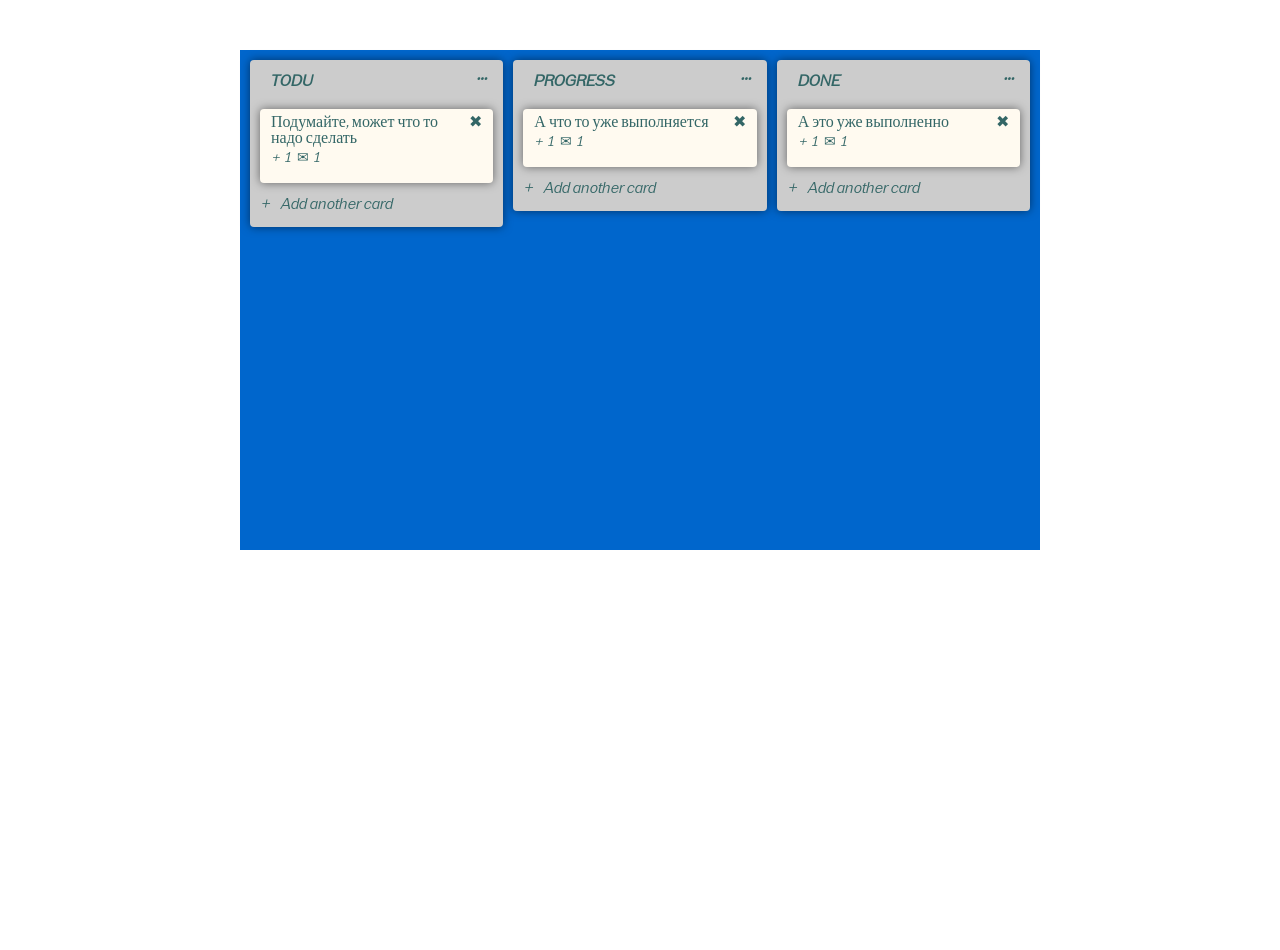
<file: index.html>
<!doctype html><html lang="ru"><head><meta charset="UTF-8"/><meta name="viewport" content="width=device-width,user-scalable=no,initial-scale=1,maximum-scale=1,minimum-scale=1"/><meta http-equiv="X-UA-Compatible" content="ie=edge"/><title>homeWorks</title><link href="main.css" rel="stylesheet"></head><body><div class="conteiner"></div><script src="main.js"></script></body></html>
</file>
<file: main.css>
*,:after,:before{box-sizing:border-box}ol[class],ul[class]{padding:0}blockquote,body,dd,dl,figcaption,figure,h1,h2,h3,h4,li,ol[class],p,ul[class]{margin:0}body{min-height:100vh;scroll-behavior:smooth;text-rendering:optimizeSpeed;line-height:1.5}ol[class],ul[class]{list-style:none}a:not([class]){text-decoration-skip-ink:auto}img{max-width:100%;display:block}article>*+*{margin-top:1em}button,input,select,textarea{font:inherit}@media (prefers-reduced-motion:reduce){*{animation-duration:.01ms!important;animation-iteration-count:1!important;transition-duration:.01ms!important;scroll-behavior:auto!important}}@font-face{font-family:Xpress;src:url(Xpress-LightItalic.ttf) format("truetype");font-weight:300;font-style:italic}.conteiner{margin-top:50px}.Trello-Widget{position:relative}.Trello-Widget-row{background-color:#06c;margin:0 auto;width:800px;display:flex;align-items:flex-start;min-height:500px}.Trello-Widget-column{flex:1 1 auto;width:33%;background-color:#ccc;margin-left:10px;margin-top:10px;margin-bottom:10px;border-radius:4px;display:flex;flex-direction:column;padding:10px;font-family:Xpress;font-size:16px;color:#366;box-shadow:0 0 10px rgba(0,0,0,.5)}.Trello-Widget-column:last-child{margin-right:10px}.column__title{flex:0 0 auto;margin-bottom:10px;display:flex;justify-content:space-between}.column__title-text{font-weight:600;padding-left:10px}.column__title-text:hover{cursor:default}.column__title-badge{margin-top:-15px;font-size:25px;padding-right:5px;font-weight:1}.column__title-badge:hover{cursor:pointer}.column__body{min-height:20px;padding-top:5px;padding-bottom:5px;flex:1 0 auto}.column__footer{flex:0 0 auto;display:flex;justify-content:left}.column__footer:hover{cursor:pointer}.column__footer-badge{margin-right:10px}.cart{background-color:#fffaf0;border-radius:4px;padding:6px;line-height:1;margin-bottom:5px;box-shadow:0 0 10px rgba(0,0,0,.5)}.cart:hover{cursor:pointer}.cart__title{display:flex;justify-content:space-between;margin-bottom:5px}.cart__title-text{padding-left:5px}.cart__title-badge{padding-right:5px}.close:hover,.delete:hover{color:red;cursor:pointer}.cart__body{padding-left:5px;display:flex}.cart__body-item{display:block;height:25px;font-size:14px;margin-left:5px}.add-cart{font-size:14px;font-family:Lucida Sans,Lucida Sans Regular,Lucida Grande,Lucida Sans Unicode,Geneva,Verdana,sans-serif;background-color:#fffaf0;border-radius:4px;padding:6px;line-height:1;margin-bottom:5px;box-shadow:0 0 10px rgba(0,0,0,.5)}.add-cart__input{margin-bottom:10px;font-size:10px;padding:3px}.add-cart__control-row{display:flex;justify-content:left}.add-cart__button{display:block;background-color:#6c6;padding:6px;color:#fffaf0;font-weight:500;border:none;border-radius:4px;margin-right:10px}.add-cart__close{margin-top:6px}.disable{display:none}.dragged{display:block;position:absolute;z-index:10;pointer-events:none}.opaciti{opacity:0}.grabbing,.grabbing:hover{cursor:grabbing}
</file>
